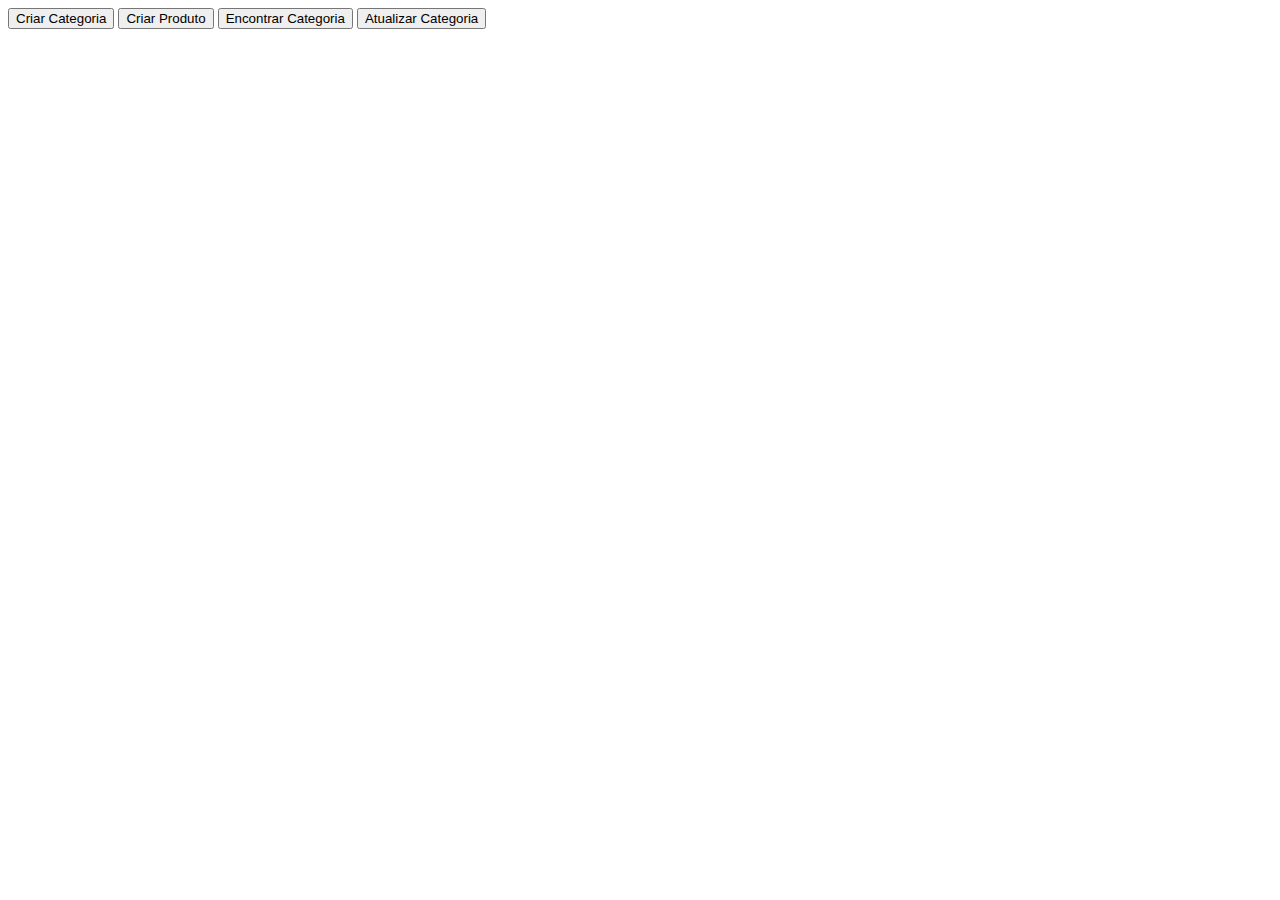
<file: pages/category-products.html>
<!DOCTYPE html>
<html lang="pt-br">
<head>
    <meta charset="UTF-8">
    <meta name="viewport" content="width=device-width, initial-scale=1.0">
    <script src="../assets/js/script.category-products.js"></script>
    <title>Categorias & Produtos</title>
</head>
<body>
    <button onclick="createCategory()">Criar Categoria</button>
    <button onclick="createProduct()">Criar Produto</button>
    <button onclick="findCategory(1)">Encontrar Categoria</button>
    <button onclick="editCategory(1, 'Doces')"> Atualizar Categoria</button>
</body>
</html>
</file>
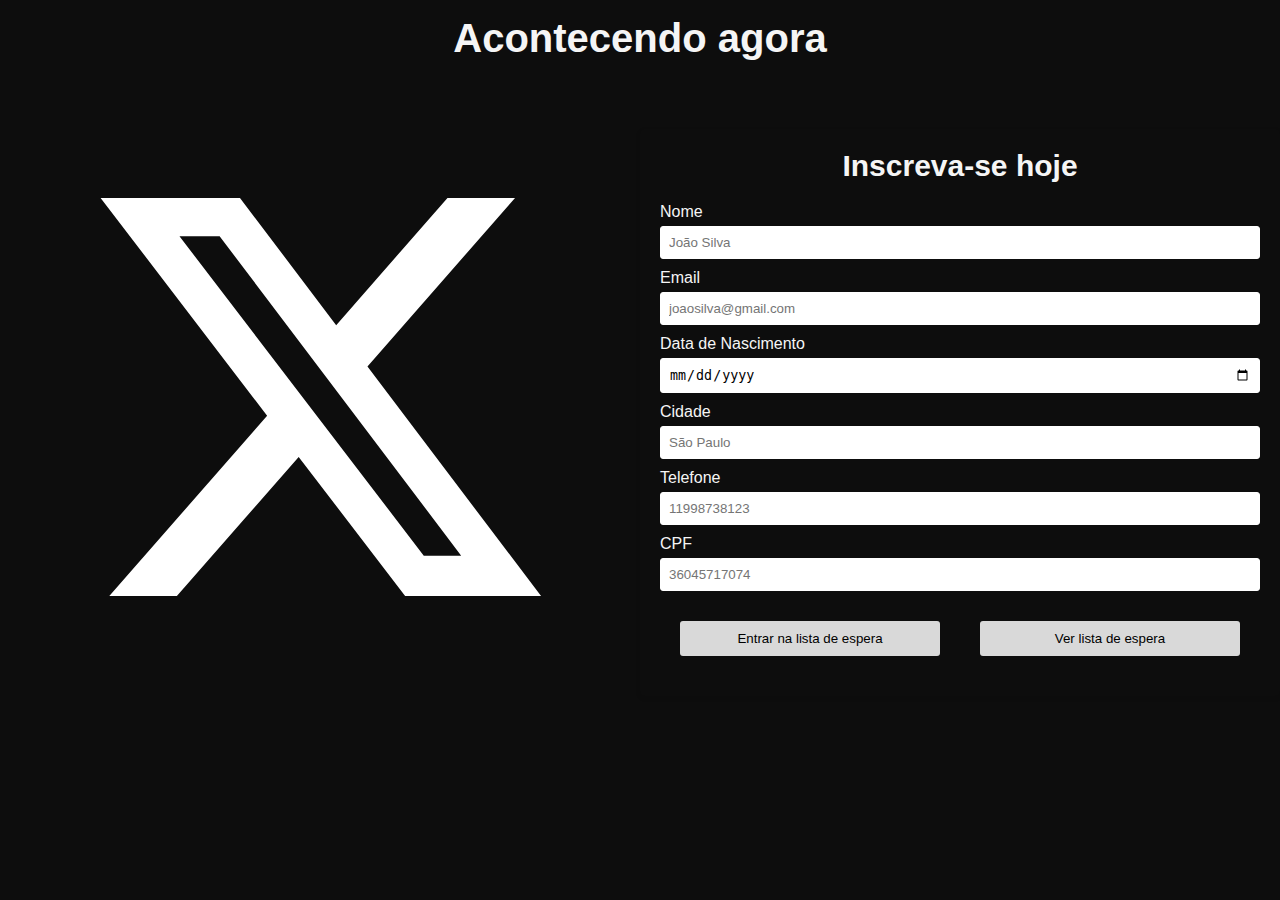
<file: pages/codigosthiago.html>
<!DOCTYPE html>
<html lang="en">

<head>
    <meta charset="UTF-8">
    <meta name="viewport" content="width=device-width, initial-scale=1.0">
    <link rel="stylesheet" href="../assets/css/codigosthiago.css">
    <script src="../assets/js/codigosthiago.js"></script>
    <title>Cadastro de Usuário</title>
</head>

<body>
    <h1 id="title-page">Acontecendo agora</h1>

    <div id="main-div">

        <div id="user-form">
            <h2>Inscreva-se hoje</h2>
            <label for="name">Nome</label>
            <input type="text" id="name" placeholder="João Silva" required>

            <label for="email">Email</label>
            <input type="email" id="email" placeholder="joaosilva@gmail.com" required>

            <label for="birthdate">Data de Nascimento</label>
            <input type="date" id="birthdate" required>

            <label for="address">Cidade</label>
            <input type="text" id="address" placeholder="São Paulo" required>

            <label for="phone">Telefone</label>
            <input type="tel" id="phone" maxlength="11" placeholder="11998738123" required>

            <label for="cpf">CPF</label>
            <input type="text" id="cpf" maxlength="11" placeholder="36045717074" required>
            <div id="div-errorMsg">
                <p id="error-msg" class="hidden">Error</p>
            </div>
            <div id="div-successMsg">
                <p id="success-msg" class="hidden">Sucesso</p>
            </div>
            <div id="div-button">
                <button id="button-register" onclick="createUser()" type="button">Entrar na lista de espera</button>
                <button id="button-register" onclick="showUsers()" type="button">Ver lista de espera</button>
            </div>

        </div>
        <div id="result-div">
            <svg viewBox="0 0 24 24" aria-hidden="true" class="logo">
                <g>
                    <path
                        d="M18.244 2.25h3.308l-7.227 8.26 8.502 11.24H16.17l-5.214-6.817L4.99 21.75H1.68l7.73-8.835L1.254 2.25H8.08l4.713 6.231zm-1.161 17.52h1.833L7.084 4.126H5.117z">
                    </path>
                </g>
            </svg>

        </div>
    </div>

    <div id="sub-div" class="hidden">
        <div id="button-back">
            <button id="button-register" onclick="showRegister()" type="button">Voltar</button>
        </div>
        <div id="div-count">
            <p id="contador">Contador</p>
        </div>
        <div id="main-sub-div">
            <div id="user-list">

            </div>
            <div id="result-div2">
                <svg viewBox="0 0 24 24" aria-hidden="true" class="logo">
                    <g>
                        <path
                            d="M18.244 2.25h3.308l-7.227 8.26 8.502 11.24H16.17l-5.214-6.817L4.99 21.75H1.68l7.73-8.835L1.254 2.25H8.08l4.713 6.231zm-1.161 17.52h1.833L7.084 4.126H5.117z">
                        </path>
                    </g>
                </svg>


            </div>
        </div>



    </div>

</body>

</html>
</file>
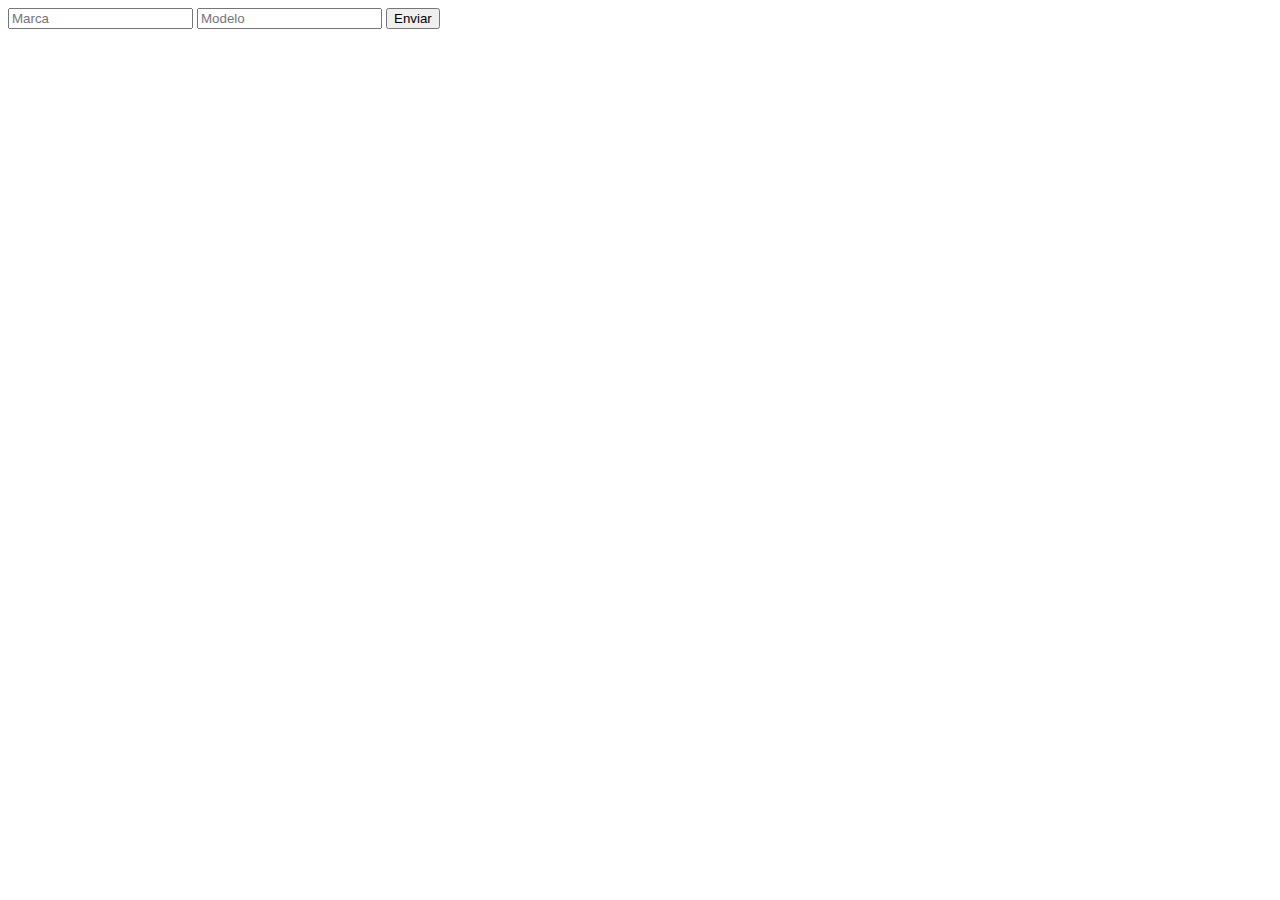
<file: pages/foreach.html>
<!DOCTYPE html>
<html lang="en">

<head>
    <meta charset="UTF-8">
    <meta name="viewport" content="width=device-width, initial-scale=1.0">
    <script src="../assets/js/foreach.js"></script>
    <title>For Each</title>
</head>

<body>
    <main>
        <input id="brandInput" type="text" placeholder="Marca">
        <input id="modelInput" type="text" placeholder="Modelo">
        <button onclick="createCar()">Enviar</button>
    </main>
</body>

</html>
</file>
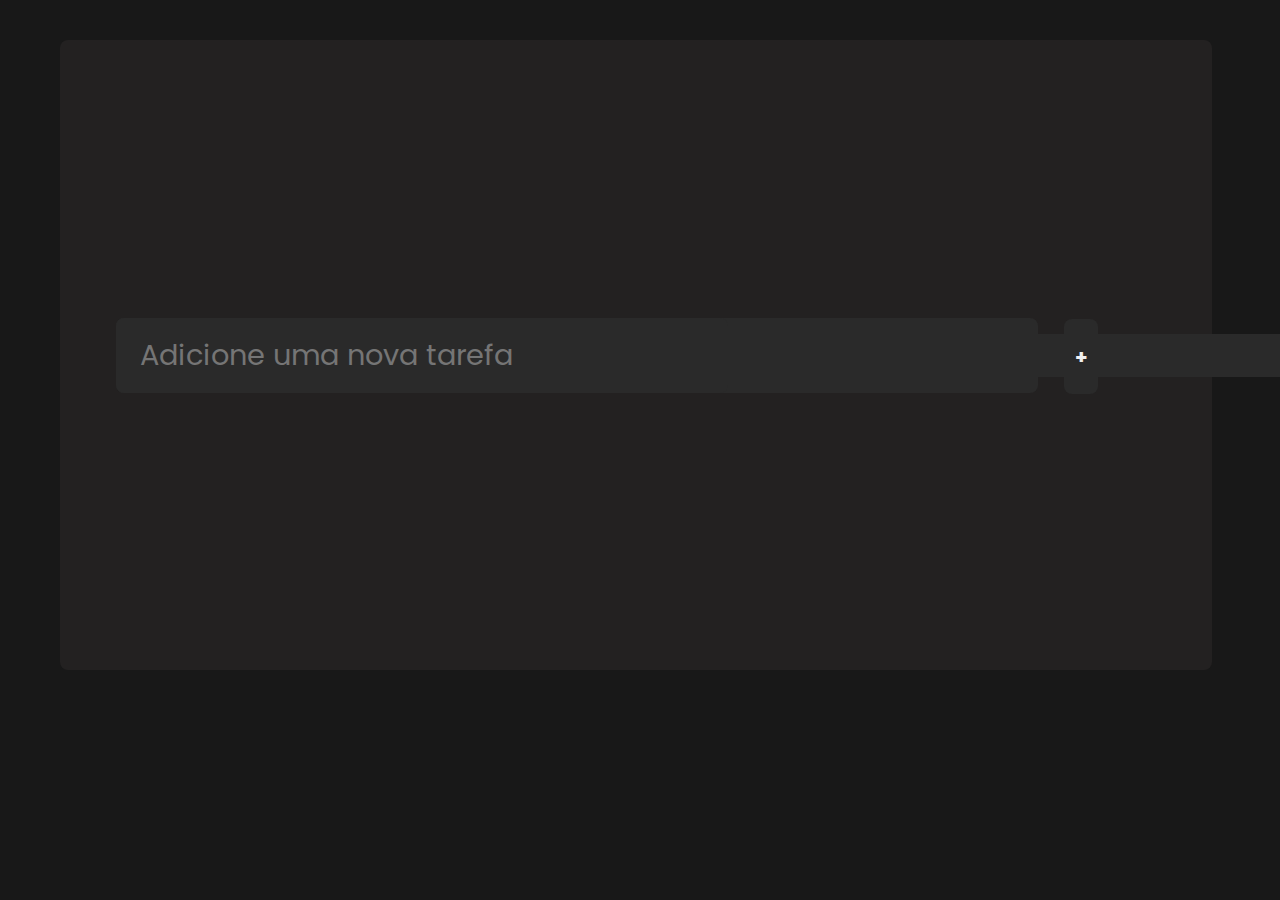
<file: pages/tasklist.html>
<!DOCTYPE html>
<html lang="pt-br">

<head>
    <meta charset="UTF-8">
    <meta name="viewport" content="width=device-width, initial-scale=1.0">
    <link rel="stylesheet" href="../assets/css/tasklist.css">
    <script src="../assets/js/tasklist.js"></script>
    <title>Task List</title>
</head>

<body>
    <main>
        <div class="input-field">
            <section id="answers">
                <input type="text" id="tarefa" name="newTask" placeholder="Adicione uma nova tarefa" required />
            </section>
        </div>
        <section>
            <button id="add" onclick="add()">+</button>
        </section>
        <div id="list" class="hidden"></div>
    </main>
</body>

</html>
</file>
<file: assets/css/codigosthiago.css>
* {
    margin: 0;
    padding: 0;
    box-sizing: border-box;
}

body {
    font-family: Verdana, Geneva, Tahoma, sans-serif;
    justify-content: center;
    color: whitesmoke;
    background-color: #0D0D0D;
    animation: fadeInAnimation ease 3s;
    animation-iteration-count: 1;
    animation-fill-mode: forwards;
}

label {
    display: block;
    margin-bottom: 5px;
}

input {
    width: 100%;
    padding: 8px;
    margin-bottom: 10px;
    background-color: #fff;
    border: 1px solid #fff;
    border-radius: 3px;
}


#main-div {
    display: flex;
    justify-content: center;
    align-items: center;
    background-color: #0D0D0D;
    width: 100%;
    flex-direction: row-reverse;
    flex-wrap: nowrap;
    align-content: center;
}

#result-div {
    display: flex;
    justify-content: center;
    align-items: flex-start;
    width: 50%;
    flex-direction: row;
    flex-wrap: nowrap;
    align-content: center;
}

#user-form {
    padding: 20px;
    border-radius: 5px;
    box-shadow: 0 2px 5px rgba(0, 0, 0, 0.1);
    width: 50%;
    margin-top: 2rem;
    justify-content: center;
}

h1 {
    text-align: center;
    margin-bottom: 20px;
    font-size: 40px;
    padding: 1rem;
}

h2 {
    text-align: center;
    margin-bottom: 20px;
    font-size: 30px;
}

.logo {
    background-color: #0D0D0D;
    fill: white;
    width: 490px;
}

#button-register {
    background-color: #D9D9D9;
    color: rgb(0, 0, 0);
    border: none;
    padding: 10px 15px;
    border-radius: 3px;
    cursor: pointer;
    margin: 20px 20px;
    width: 300px;

}

#button-register:hover {
    background-color: #0069d9;
    transition: 1s;
}

#div-button {
    display: flex;
    justify-content: center;
    align-items: center;
    width: 100%;
}

#div-errorMsg {
    display: flex;
    justify-content: center;
    align-items: center;
    width: 100%;
    color: red;
}

#div-successMsg {
    display: flex;
    justify-content: center;
    align-items: center;
    width: 100%;
    color: rgb(139, 222, 44);
}

.hidden {
    display: none !important;

}

#button-back {
    display: flex;
    justify-content: center;
    align-items: center;
    width: 100%;
    flex-direction: row;
    flex-wrap: nowrap;
    align-content: center;
    position: fixed;
    right: 0;
    background-color: #0D0D0D;
}

.list-eachUser {
    background-color: whitesmoke;
    color: black;
    border-radius: 5px;
    width: 80%;
    padding: 20px;
    margin: 20px;
}

#user-list {
    display: flex;
    justify-content: center;
    align-items: center;
    width: 60%;
    flex-direction: column;
    flex-wrap: nowrap;
    align-content: center;
    margin-top: 100px;
}

#main-sub-div {
    display: flex;
}

#result-div2 {
    display: flex;
    justify-content: center;
    width: 40%;
    height: 100vh;
    right: 0;
    flex-direction: row;
    flex-wrap: nowrap;
    align-content: center;
    position: fixed;
}

#div-count {
    color: white;
    background-color: white;
    display: block;
    bottom: 0;
    right: 0;
    position: absolute;
    padding: 10px;
    border-radius: 8px 0px 0px 0px;
    z-index: 1;
}

#div-count p {
    color: black;
    font-weight: bold;
}

@keyframes fadeInAnimation {
    0% {
        opacity: 0.3;
    }

    100% {
        opacity: 1;
    }
}

/* Responsive */
@media screen and (max-width: 800px) {
    #result-div {
        display: none !important;
    }
}
</file>
<file: assets/css/tasklist.css>
@import url('https://fonts.googleapis.com/css2?family=Poppins:wght@100;200;300;400;500;600&display=swap');

/* Reset CSS */
* {
    margin: 0;
    padding: 0;
    box-sizing: border-box;
    font-family: 'Poppins', sans-serif;
}

body {
    background-color: #181818;

}

main {
    background-color: #272525b5;
    display: flex;
    align-items: center;
    justify-content: center;
    width: 90%;
    height: 70vh;
    gap: 3.5rem;
    margin-left: 90px;
    margin-left: 60px;
    margin-bottom: 100px;
    margin-top: 40px;
    border-radius: 8px;
}

#answers {
    flex-direction: column;
    color: #f8fafc;
    background-color: #2a2a2a;
    border-radius: 8px;
    gap: 0.4rem;
    padding: 1rem;
}


#tarefa {
    background-color: #2a2a2a;
    border-color: transparent;
    border: none;
    width: 200%;
    font-size: 1.8rem;
    color: #f0f0f0;
    padding: 0 0.5rem;
}

.unit,
.icon {
    color: #f0f0f0;
    font-size: 1.3rem;
    padding: 0.1rem 26rem;
    margin-left: 1rem;

}

.input-field {
    background-color: #2a2a2a;
    width: 80%;
    display: flex;
    border-radius: 8px;
    justify-content: space-between;
}

.input-field input:focus {
    outline: focus;
}

.input-field input::-webkit-outer-spin-button,
.input-field input::-webkit-inner-spin-button {
    appearance: none;
}

#add {
    background-color: #2a2a2a;
    margin-right: 80px;
    margin-left: -30px;
    margin-top: 3px;
    height: 75px;
    border: none;
    font-size: 1.25rem;
    font-weight: bold;
    color: #f0f0f0;
    padding: 0.5rem 0;
    border-radius: 8px;
    cursor: pointer;
    width: 55%;
    border: transparent;
}
#list {
    max-width: 500px;
    width: 100%;
    margin-top: 20px;
    padding: 20px;
    border: 1px solid #2a2a2a;
    border-radius: 8px;
    background-color: #2a2a2a;
}

.post {
    border: 1px solid #2a2a2a;
    border-radius: 8px;
    padding: 10px;
    margin-bottom: 10px;
}

.post h2 {
    background-color: #2a2a2a;
    margin-bottom: 5px;
}

.hidden {
    display: none;
}
</file>
